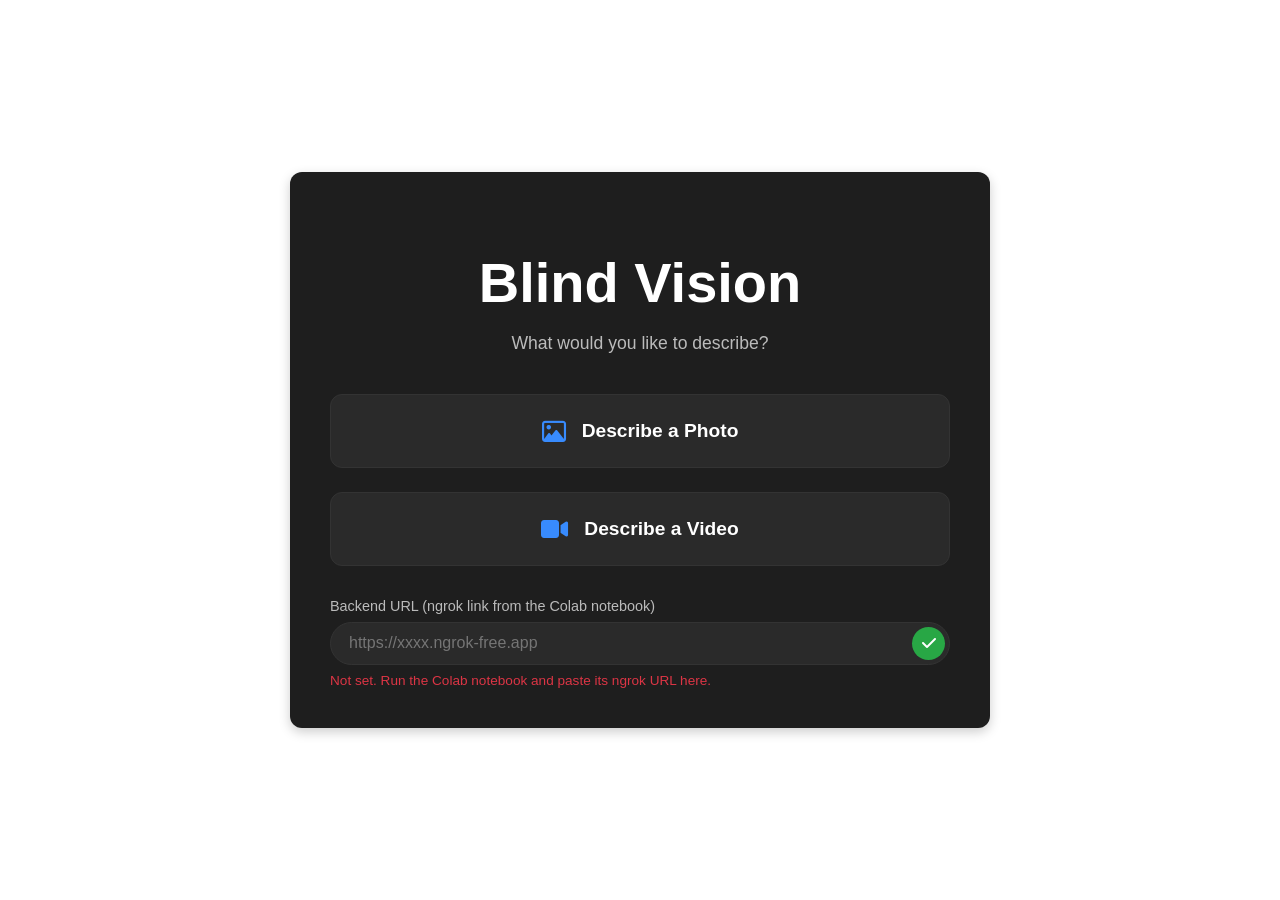
<file: frontend/index.html>
<!DOCTYPE html>
<html lang="en">
  <head>
    <meta charset="UTF-8" />
    <meta name="viewport" content="width=device-width, initial-scale=1.0" />
    <title>Blind Vision</title>
    <link
      rel="stylesheet"
      href="https://cdnjs.cloudflare.com/ajax/libs/font-awesome/6.4.0/css/all.min.css"
    />
    <link rel="stylesheet" href="style.css" />
    <script src="script.js" defer></script>
  </head>
  <body>
    <div class="container">
      <!-- Initial Choice Screen -->
      <div id="choiceScreen">
        <div class="header">
          <h1 class="title">Blind Vision</h1>
          <p class="subtitle">What would you like to describe?</p>
        </div>
        <div class="choice-wrapper">
          <button id="selectPhotoButton" class="choice-button">
            <i class="fa-regular fa-image"></i>
            <span>Describe a Photo</span>
          </button>
          <button id="selectVideoButton" class="choice-button">
            <i class="fas fa-video"></i>
            <span>Describe a Video</span>
          </button>
        </div>

        <!-- Backend URL (ngrok link from the Colab notebook) -->
        <div class="backend-setting">
          <label for="backendUrlInput" class="backend-label"
            >Backend URL (ngrok link from the Colab notebook)</label
          >
          <div class="input-wrapper backend-input-wrapper">
            <input
              type="url"
              id="backendUrlInput"
              class="follow-up-input"
              placeholder="https://xxxx.ngrok-free.app"
              autocomplete="off"
              autocapitalize="off"
              spellcheck="false"
            />
            <button
              id="saveBackendUrlButton"
              class="ask-button"
              title="Save backend URL"
            >
              <i class="fas fa-check"></i>
            </button>
          </div>
          <p id="backendUrlStatus" class="backend-status" aria-live="polite"></p>
        </div>
      </div>

      <!-- Main App Screen -->
      <div id="appScreen" class="app-screen hidden">
        <div class="app-header">
          <button id="backButton" class="back-button" title="Go Back">
            <i class="fas fa-arrow-left"></i>
          </button>
          <h2 id="appTitle"></h2>
        </div>

        <div class="video-container">
          <video id="videoFeed" autoplay playsinline></video>
          <img id="capturedImage" class="hidden" />
          <div id="recordingIndicator" class="recording-indicator hidden">
            <i class="fas fa-circle"></i> REC
          </div>
        </div>

        <div class="controls">
          <button id="mainActionButton" class="action-button" disabled></button>
        </div>

        <div id="chat-container" class="chat-container"></div>

        <div id="followUpSection" class="follow-up-section hidden">
          <div class="input-wrapper">
            <input
              type="text"
              id="followUpInput"
              class="follow-up-input"
              placeholder="Ask a follow-up..."
            />
            <button id="micButton" class="mic-button" title="Ask with voice">
              <i class="fas fa-microphone"></i>
            </button>
          </div>
          <button
            id="stopAudioButton"
            class="stop-audio-button hidden"
            title="Stop Speaking"
          >
            <i class="fas fa-stop-circle"></i>
          </button>
          <button id="askFollowUpButton" class="ask-button" title="Send">
            <i class="fas fa-paper-plane"></i>
          </button>
        </div>
      </div>
    </div>

    <canvas id="canvas" class="hidden"></canvas>
  </body>
</html>
</file>
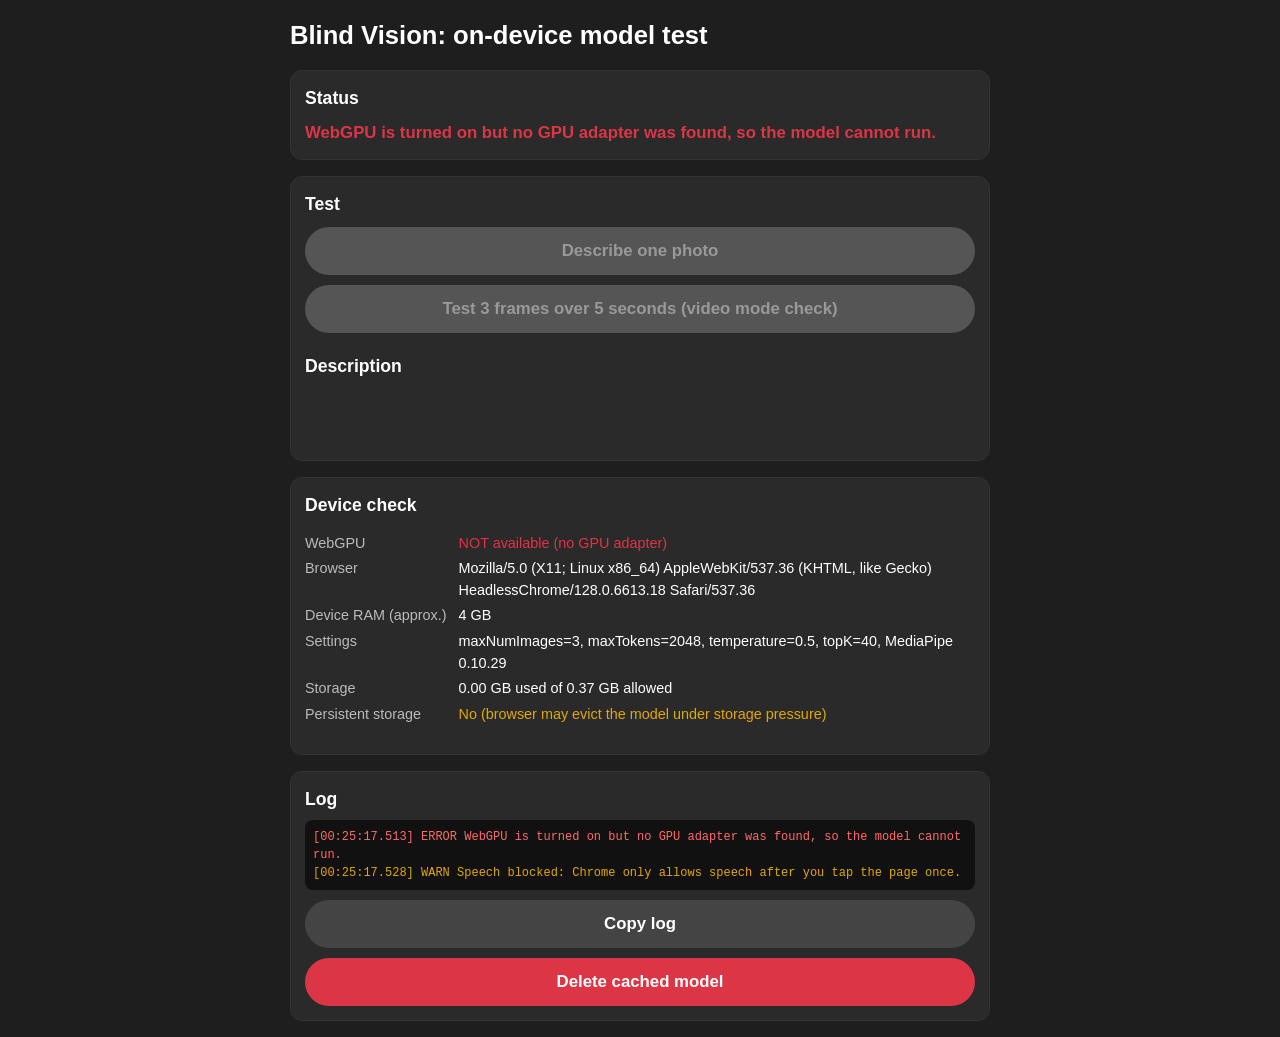
<file: frontend/model-test.html>
<!DOCTYPE html>
<html lang="en">
  <head>
    <meta charset="UTF-8" />
    <meta name="viewport" content="width=device-width, initial-scale=1.0" />
    <title>Blind Vision Model Test</title>
    <style>
      :root {
        --bg: #1e1e1e;
        --panel: #2a2a2a;
        --border: #333;
        --text: #ffffff;
        --muted: #bbbbbb;
        --blue: #388bfd;
        --green: #28a745;
        --red: #dc3545;
        --amber: #e0a800;
      }
      * {
        box-sizing: border-box;
      }
      body {
        margin: 0;
        padding: 16px;
        background: var(--bg);
        color: var(--text);
        font-family: "Segoe UI", "Roboto", "Helvetica Neue", Arial, sans-serif;
        line-height: 1.5;
      }
      main {
        max-width: 700px;
        margin: 0 auto;
        display: flex;
        flex-direction: column;
        gap: 16px;
      }
      h1 {
        font-size: 1.6rem;
        margin: 0;
      }
      h2 {
        font-size: 1.1rem;
        margin: 0 0 8px;
      }
      section {
        background: var(--panel);
        border: 1px solid var(--border);
        border-radius: 12px;
        padding: 14px;
      }
      .rows {
        display: grid;
        grid-template-columns: max-content 1fr;
        gap: 4px 12px;
        font-size: 0.9rem;
        word-break: break-word;
      }
      .rows dt {
        color: var(--muted);
      }
      .rows dd {
        margin: 0;
      }
      .ok {
        color: var(--green);
      }
      .warn {
        color: var(--amber);
      }
      .bad {
        color: var(--red);
      }
      #status {
        font-size: 1.05rem;
        font-weight: 600;
      }
      progress {
        width: 100%;
        height: 14px;
        margin-top: 8px;
      }
      button,
      .file-label {
        display: block;
        width: 100%;
        margin-top: 10px;
        padding: 14px;
        border: none;
        border-radius: 30px;
        background: var(--blue);
        color: #fff;
        font-size: 1.05rem;
        font-weight: 700;
        text-align: center;
        cursor: pointer;
      }
      button.secondary {
        background: #444;
      }
      button.danger {
        background: var(--red);
      }
      button:disabled {
        background: #555;
        color: #999;
        cursor: not-allowed;
      }
      .file-label input {
        display: none;
      }
      video,
      #preview canvas {
        display: block;
        width: 100%;
        max-height: 50vh;
        object-fit: contain;
        background: #000;
        border-radius: 8px;
      }
      #preview {
        display: flex;
        gap: 6px;
        margin-top: 8px;
      }
      #preview canvas {
        flex: 1;
        min-width: 0;
      }
      #output {
        white-space: pre-wrap;
        font-size: 1.05rem;
        min-height: 2em;
      }
      #log {
        font-family: ui-monospace, Menlo, Consolas, monospace;
        font-size: 0.75rem;
        max-height: 40vh;
        overflow-y: auto;
        white-space: pre-wrap;
        word-break: break-word;
        background: #111;
        border-radius: 8px;
        padding: 8px;
      }
      .log-warn {
        color: var(--amber);
      }
      .log-error {
        color: #ff6b6b;
      }
      .hidden {
        display: none !important;
      }
      .note {
        color: var(--muted);
        font-size: 0.85rem;
        margin: 6px 0 0;
      }
    </style>
  </head>
  <body>
    <main>
      <h1>Blind Vision: on-device model test</h1>

      <section aria-labelledby="statusHeading">
        <h2 id="statusHeading">Status</h2>
        <div id="status" role="status" aria-live="polite">Starting…</div>
        <progress id="progress" class="hidden" max="100" value="0"></progress>
        <label id="pickLabel" class="file-label hidden">
          Pick the model file (.litertlm)
          <input id="modelFile" type="file" />
        </label>
        <p id="pickNote" class="note hidden">
          Pick <b>gemma-3n-E2B-it-int4-Web.litertlm</b> (about 3 GB). It is
          copied into this site's private storage once, so you only do this one
          time.
        </p>
      </section>

      <section aria-labelledby="testHeading">
        <h2 id="testHeading">Test</h2>
        <video id="video" class="hidden" autoplay playsinline muted></video>
        <button id="photoBtn" disabled>Describe one photo</button>
        <button id="framesBtn" class="secondary" disabled>
          Test 3 frames over 5 seconds (video mode check)
        </button>
        <div id="preview"></div>
        <h2 style="margin-top: 12px">Description</h2>
        <div id="output" aria-live="polite"></div>
        <dl class="rows" id="timings" style="margin-top: 10px"></dl>
      </section>

      <section aria-labelledby="deviceHeading">
        <h2 id="deviceHeading">Device check</h2>
        <dl class="rows" id="device"></dl>
      </section>

      <section aria-labelledby="logHeading">
        <h2 id="logHeading">Log</h2>
        <div id="log"></div>
        <button id="copyLogBtn" class="secondary">Copy log</button>
        <button id="deleteBtn" class="danger">Delete cached model</button>
      </section>
    </main>

    <!-- On-page logger. Classic script so it is installed before the module runs. -->
    <script>
      (function () {
        const MAX_LINES = 400;
        const lines = [];
        const box = document.getElementById("log");

        function format(value) {
          if (value instanceof Error) return value.stack || value.message;
          if (value && typeof value === "object") {
            if ("message" in value) return String(value.message);
            try {
              return JSON.stringify(value);
            } catch {
              return String(value);
            }
          }
          return String(value);
        }

        function add(level, args) {
          const time = new Date().toISOString().slice(11, 23);
          const text = `[${time}] ${level.toUpperCase()} ${Array.from(args)
            .map(format)
            .join(" ")}`;
          lines.push(text);
          if (lines.length > MAX_LINES) lines.shift();
          const div = document.createElement("div");
          div.className = "log-" + level;
          div.textContent = text;
          box.appendChild(div);
          while (box.childElementCount > MAX_LINES) box.firstChild.remove();
          box.scrollTop = box.scrollHeight;
        }

        for (const level of ["log", "info", "warn", "error"]) {
          const original = console[level].bind(console);
          console[level] = (...args) => {
            original(...args);
            add(level, args);
          };
        }
        window.addEventListener("error", (e) =>
          add("error", [
            "Uncaught: " +
              (e.error ? e.error.stack || e.error.message : e.message),
          ])
        );
        window.addEventListener("unhandledrejection", (e) =>
          add("error", ["Unhandled promise rejection:", e.reason])
        );
        window.bvLogLines = lines;
      })();
    </script>

    <script type="module">
      // --- Settings ---
      const MEDIAPIPE_VERSION = "0.10.29";
      const GENAI_URL = `https://cdn.jsdelivr.net/npm/@mediapipe/tasks-genai@${MEDIAPIPE_VERSION}/genai_bundle.mjs`;
      const WASM_URL = `https://cdn.jsdelivr.net/npm/@mediapipe/tasks-genai@${MEDIAPIPE_VERSION}/wasm`;
      const MODEL_FILE_NAME = "gemma-3n-E2B-it-int4-Web.litertlm";
      const EXPECTED_MODEL_BYTES = 3038117888;
      const META_KEY = "bv-model-meta";
      const STAGE_KEY = "bv-test-stage";
      const MAX_IMAGE_SIDE = 768;
      const MIN_GPU_BUFFER = 524550144; // MediaPipe warns below this

      // URL overrides for debugging on the phone, e.g. ?images=1&tokens=1024
      const params = new URLSearchParams(location.search);
      const MAX_NUM_IMAGES = clampInt(params.get("images"), 3, 1, 5);
      const MAX_TOKENS = clampInt(params.get("tokens"), 2048, 256, 4096);
      const TEMPERATURE = 0.5;
      const TOP_K = 40;

      const PHOTO_PROMPT = `You are the eyes of a blind person pointing their phone camera at what is in front of them. Your answer will be read aloud.
- First mention anything that matters for safety: steps, obstacles, vehicles, doors, people close by. Skip this if there is nothing.
- Then describe the scene in 2-3 short, plain sentences.
- Say where things are relative to the user: ahead, left, right, near, far.
- If there is readable text (signs, labels, screens), read it exactly.
- If the image is blurry, dark, or the subject is cut off, say so and tell them how to move the camera.
- Only describe what you can actually see. If unsure, say so.
- Do not say "the image shows". No lists or markdown.`;
      const VIDEO_EXTRA =
        "These are frames from a few seconds of video, in time order. Describe what is happening and what moved or changed.";

      // --- Elements ---
      const $ = (id) => document.getElementById(id);
      const statusEl = $("status");
      const progressEl = $("progress");
      const pickLabel = $("pickLabel");
      const pickNote = $("pickNote");
      const fileInput = $("modelFile");
      const video = $("video");
      const photoBtn = $("photoBtn");
      const framesBtn = $("framesBtn");
      const previewEl = $("preview");
      const outputEl = $("output");
      const timingsEl = $("timings");
      const deviceEl = $("device");

      // --- State ---
      let llm = null;
      let genai = null; // the imported MediaPipe module
      let busy = false;
      let lastSpokenStep = -1;
      let modelLoadMs = null;
      const speechErrorsSeen = new Set();

      // --- Small helpers ---
      function clampInt(value, fallback, min, max) {
        const n = parseInt(value, 10);
        return Number.isFinite(n) ? Math.min(max, Math.max(min, n)) : fallback;
      }

      function gb(bytes) {
        return (bytes / 1024 ** 3).toFixed(2) + " GB";
      }

      function seconds(ms) {
        return (ms / 1000).toFixed(1) + " s";
      }

      function speak(text) {
        if (!("speechSynthesis" in window)) return;
        window.speechSynthesis.cancel();
        const u = new SpeechSynthesisUtterance(text);
        u.lang = "en-US";
        u.onerror = (e) => {
          if (e.error === "interrupted" || e.error === "canceled") return;
          if (speechErrorsSeen.has(e.error)) return; // warn once per kind
          speechErrorsSeen.add(e.error);
          console.warn(
            e.error === "not-allowed"
              ? "Speech blocked: Chrome only allows speech after you tap the page once."
              : `Speech failed (${e.error}).`
          );
        };
        window.speechSynthesis.speak(u);
      }

      function setStatus(text, { say = false, level = "" } = {}) {
        statusEl.textContent = text;
        statusEl.className = level;
        if (say) speak(text);
      }

      function fail(text, error) {
        console.error(text, error ?? "");
        const detail = error?.message ? ` ${error.message}` : "";
        setStatus(text + detail, { level: "bad" });
        speak(text);
        progressEl.classList.add("hidden");
      }

      // Shows a progress bar and speaks it at every 25%.
      function showProgress(label, done, total) {
        const pct = Math.min(100, Math.floor((done / total) * 100));
        progressEl.classList.remove("hidden");
        progressEl.value = pct;
        statusEl.textContent = `${label}: ${pct}% (${gb(done)} of ${gb(total)})`;
        statusEl.className = "";
        const step = Math.floor(pct / 25);
        if (step !== lastSpokenStep) {
          lastSpokenStep = step;
          speak(`${label}, ${step * 25} percent`);
        }
      }

      function addRow(dl, label, value, level = "") {
        const dt = document.createElement("dt");
        dt.textContent = label;
        const dd = document.createElement("dd");
        dd.textContent = value;
        if (level) dd.className = level;
        dl.append(dt, dd);
      }

      // Remembers what we were doing, so after a crash (tab killed for
      // memory) the next page load can say where it died.
      function markStage(stage) {
        try {
          if (stage) {
            localStorage.setItem(
              STAGE_KEY,
              JSON.stringify({ stage, at: new Date().toISOString() })
            );
          } else {
            localStorage.removeItem(STAGE_KEY);
          }
        } catch {}
      }

      function readJson(key) {
        try {
          return JSON.parse(localStorage.getItem(key));
        } catch {
          return null;
        }
      }

      // Keeps the screen on during long copy/load steps, so Android does
      // not suspend the tab.
      async function keepAwake() {
        try {
          return await navigator.wakeLock?.request("screen");
        } catch (e) {
          console.warn("Wake lock not available:", e.message);
          return null;
        }
      }

      function setBusy(value) {
        busy = value;
        const ready = !!llm && !busy;
        photoBtn.disabled = !ready;
        framesBtn.disabled = !ready;
        fileInput.disabled = busy;
      }

      // --- Device check ---
      async function checkWebGPU() {
        if (!window.isSecureContext) {
          addRow(deviceEl, "WebGPU", "Page is not HTTPS, WebGPU is off", "bad");
          return "WebGPU needs HTTPS. Open the https address of this page.";
        }
        if (!("gpu" in navigator)) {
          addRow(
            deviceEl,
            "WebGPU",
            "NOT available (navigator.gpu missing). Needs Chrome 121+ on Android 12+.",
            "bad"
          );
          return "WebGPU is not available on this browser, so the model cannot run. Use an up to date Chrome on Android 12 or newer.";
        }
        let adapter;
        try {
          adapter = await navigator.gpu.requestAdapter({
            powerPreference: "high-performance",
          });
        } catch (e) {
          console.error("requestAdapter failed:", e);
        }
        if (!adapter) {
          addRow(deviceEl, "WebGPU", "NOT available (no GPU adapter)", "bad");
          return "WebGPU is turned on but no GPU adapter was found, so the model cannot run.";
        }
        addRow(deviceEl, "WebGPU", "Available", "ok");

        let info = adapter.info;
        if (!info && adapter.requestAdapterInfo) {
          try {
            info = await adapter.requestAdapterInfo();
          } catch {}
        }
        if (info) {
          const desc = [info.vendor, info.architecture, info.device, info.description]
            .filter(Boolean)
            .join(" / ");
          addRow(deviceEl, "GPU", desc || "(not reported)");
        }

        const f16 = adapter.features.has("shader-f16");
        addRow(
          deviceEl,
          "shader-f16",
          f16 ? "Yes" : "No (MediaPipe needs it)",
          f16 ? "ok" : "bad"
        );
        const maxBuf = adapter.limits.maxBufferSize;
        const maxBind = adapter.limits.maxStorageBufferBindingSize;
        addRow(
          deviceEl,
          "maxBufferSize",
          `${(maxBuf / 1024 ** 2).toFixed(0)} MB`,
          maxBuf >= MIN_GPU_BUFFER ? "ok" : "warn"
        );
        addRow(
          deviceEl,
          "maxStorageBufferBindingSize",
          `${(maxBind / 1024 ** 2).toFixed(0)} MB`,
          maxBind >= MIN_GPU_BUFFER ? "ok" : "warn"
        );
        if (maxBuf < MIN_GPU_BUFFER || maxBind < MIN_GPU_BUFFER) {
          console.warn(
            `GPU buffer limits are below the ${(MIN_GPU_BUFFER / 1024 ** 2).toFixed(0)} MB MediaPipe usually needs. Loading may fail.`
          );
        }
        return f16
          ? null
          : "This GPU does not support 16-bit shaders (shader-f16), which the model needs.";
      }

      async function showDeviceInfo() {
        addRow(deviceEl, "Browser", navigator.userAgent);
        addRow(
          deviceEl,
          "Device RAM (approx.)",
          navigator.deviceMemory ? `${navigator.deviceMemory} GB` : "unknown"
        );
        addRow(
          deviceEl,
          "Settings",
          `maxNumImages=${MAX_NUM_IMAGES}, maxTokens=${MAX_TOKENS}, temperature=${TEMPERATURE}, topK=${TOP_K}, MediaPipe ${MEDIAPIPE_VERSION}`
        );
        try {
          const est = await navigator.storage.estimate();
          addRow(
            deviceEl,
            "Storage",
            `${gb(est.usage)} used of ${gb(est.quota)} allowed`
          );
          const persisted = await navigator.storage.persisted();
          addRow(
            deviceEl,
            "Persistent storage",
            persisted ? "Yes" : "No (browser may evict the model under storage pressure)",
            persisted ? "ok" : "warn"
          );
        } catch (e) {
          addRow(deviceEl, "Storage", "Storage API error: " + e.message, "bad");
        }
      }

      // --- Model file in OPFS ---
      async function getCachedModelFile() {
        const root = await navigator.storage.getDirectory();
        let handle;
        try {
          handle = await root.getFileHandle(MODEL_FILE_NAME);
        } catch {
          return null; // not cached yet
        }
        const file = await handle.getFile();
        const meta = readJson(META_KEY);
        const expected = meta?.size ?? EXPECTED_MODEL_BYTES;
        if (file.size !== expected) {
          console.warn(
            `Cached model has ${file.size} bytes, expected ${expected}. Deleting it.`
          );
          await root.removeEntry(MODEL_FILE_NAME).catch(() => {});
          return null;
        }
        return file;
      }

      // A .litertlm file starts with the ASCII bytes "LITERTLM" (bytes 0-7),
      // per LiteRT-LM's litertlm_core.py and MediaPipe's own format check.
      const LITERTLM_MAGIC = "LITERTLM";
      const MIN_MODEL_BYTES = 1024 ** 3; // anything under 1 GB is not this model

      function describeBytes(bytes) {
        const hex = [...bytes].map((b) => b.toString(16).padStart(2, "0")).join(" ");
        const ascii = [...bytes]
          .map((b) => (b >= 32 && b < 127 ? String.fromCharCode(b) : "."))
          .join("");
        return `${bytes.length} bytes\n  hex:   ${hex}\n  ascii: ${ascii}`;
      }

      // Reads the first 32 bytes, logs them, and returns whether the magic
      // matched. Tries file.slice() first, then the file stream, so the log
      // shows if one of the two read paths misbehaves on this phone.
      async function checkHeader(file) {
        let head = null;
        try {
          head = new Uint8Array(await file.slice(0, 32).arrayBuffer());
          console.log("First bytes via slice():", describeBytes(head));
        } catch (e) {
          console.warn("Reading the first bytes via slice() failed:", e.message);
        }
        if (!head || head.length < 8) {
          try {
            const reader = file.stream().getReader();
            const { value } = await reader.read();
            reader.cancel().catch(() => {});
            head = value ? value.subarray(0, 32) : new Uint8Array(0);
            console.log("First bytes via stream():", describeBytes(head));
          } catch (e) {
            console.warn("Reading the first bytes via stream() failed:", e.message);
          }
        }
        const magic = head ? new TextDecoder().decode(head.subarray(0, 8)) : "";
        const ok = magic === LITERTLM_MAGIC;
        if (ok) console.log(`Header OK: starts with "${LITERTLM_MAGIC}".`);
        return ok;
      }

      async function copyToOpfs(file) {
        const est = await navigator.storage.estimate();
        const free = est.quota - est.usage;
        if (free < file.size + 100 * 1024 ** 2) {
          throw new Error(
            `Not enough browser storage: ${gb(free)} free, the model needs ${gb(file.size)}. Free up phone storage and try again.`
          );
        }

        const root = await navigator.storage.getDirectory();
        await root.removeEntry(MODEL_FILE_NAME).catch(() => {});
        const handle = await root.getFileHandle(MODEL_FILE_NAME, { create: true });
        try {
          // createWritable writes to a temporary file and only replaces the
          // real one when the stream closes, so a cut-off copy leaves nothing
          // half-written behind.
          const writable = await handle.createWritable();
          let copied = 0;
          lastSpokenStep = -1;
          const counter = new TransformStream({
            transform(chunk, controller) {
              copied += chunk.byteLength;
              showProgress("Copying model", copied, file.size);
              controller.enqueue(chunk);
            },
          });
          await file.stream().pipeThrough(counter).pipeTo(writable);
        } catch (e) {
          await root.removeEntry(MODEL_FILE_NAME).catch(() => {});
          throw e;
        }
        localStorage.setItem(
          META_KEY,
          JSON.stringify({ name: file.name, size: file.size, savedAt: Date.now() })
        );
        return handle.getFile();
      }

      async function onModelPicked() {
        const picked = fileInput.files?.[0];
        fileInput.value = "";
        if (!picked || busy) return;
        console.log(`Picked "${picked.name}", ${picked.size} bytes`);

        if (picked.size < MIN_MODEL_BYTES) {
          fail(
            `That file is only ${gb(picked.size)}, too small to be the model. Please pick gemma-3n-E2B-it-int4-Web.litertlm (about 2.8 GB).`
          );
          return;
        }
        if (!/\.litertlm$/i.test(picked.name)) {
          console.warn(`File name does not end in .litertlm. Continuing anyway.`);
        }
        if (!(await checkHeader(picked))) {
          console.warn(
            `Header does not start with "${LITERTLM_MAGIC}" (see bytes above). Continuing anyway; MediaPipe will report an error if the file is wrong.`
          );
        }
        if (picked.size !== EXPECTED_MODEL_BYTES) {
          console.warn(
            `File size ${picked.size} differs from the known size ${EXPECTED_MODEL_BYTES}. Continuing anyway.`
          );
        }

        setBusy(true);
        const lock = await keepAwake();
        try {
          // Ask for persistent storage (helps keep the 3 GB file from being
          // evicted). Chrome decides on its own; it is fine if it says no.
          const persisted = await navigator.storage.persist().catch(() => false);
          console.log("navigator.storage.persist() ->", persisted);

          markStage("copying model to storage");
          const t0 = performance.now();
          const file = await copyToOpfs(picked);
          markStage(null);
          console.log(`Copied to private storage in ${seconds(performance.now() - t0)}`);
          pickLabel.classList.add("hidden");
          pickNote.classList.add("hidden");
          await loadModel(file);
        } catch (e) {
          markStage(null);
          fail("Copying the model failed.", e);
        } finally {
          lock?.release().catch(() => {});
          setBusy(false);
        }
      }

      // --- Model loading ---
      async function loadModel(file) {
        setBusy(true);
        const lock = await keepAwake();
        markStage("loading model into the GPU");
        lastSpokenStep = -1;
        let reader = null;
        let loading = true; // stops progress updates once loading ends
        try {
          setStatus("Loading MediaPipe…", { say: true });
          const tImport = performance.now();
          genai ??= await import(GENAI_URL);
          const fileset = await genai.FilesetResolver.forGenAiTasks(WASM_URL);
          console.log(`MediaPipe + WASM ready in ${seconds(performance.now() - tImport)}`);

          // Stream the file in chunks. Never read 3 GB into one buffer.
          let read = 0;
          const counter = new TransformStream({
            transform(chunk, controller) {
              read += chunk.byteLength;
              if (loading) showProgress("Loading model", read, file.size);
              controller.enqueue(chunk);
            },
          });
          reader = file.stream().pipeThrough(counter).getReader();

          const t0 = performance.now();
          llm = await genai.LlmInference.createFromOptions(fileset, {
            baseOptions: { modelAssetBuffer: reader },
            maxTokens: MAX_TOKENS,
            maxNumImages: MAX_NUM_IMAGES,
            topK: TOP_K,
            temperature: TEMPERATURE,
          });
          const loadMs = performance.now() - t0;
          modelLoadMs = loadMs;
          markStage(null);

          progressEl.classList.add("hidden");
          addRow(timingsEl, "Model load", seconds(loadMs));
          console.log(`Model loaded in ${seconds(loadMs)} (${gb(read)} streamed)`);
          setStatus(`Model ready (loaded in ${seconds(loadMs)}).`, { level: "ok" });
          speak("Model ready.");
          await startCamera();
        } catch (e) {
          markStage(null);
          llm = null;
          loading = false;
          reader?.cancel().catch(() => {});
          fail("Model loading failed.", e);
          // Let the user pick the file again (this replaces the saved copy).
          pickLabel.classList.remove("hidden");
          pickNote.classList.remove("hidden");
        } finally {
          loading = false;
          lock?.release().catch(() => {});
          setBusy(false);
        }
      }

      // --- Camera ---
      async function startCamera() {
        try {
          const stream = await navigator.mediaDevices.getUserMedia({
            video: {
              facingMode: { ideal: "environment" },
              width: { ideal: 1280 },
              height: { ideal: 720 },
            },
            audio: false,
          });
          video.srcObject = stream;
          video.classList.remove("hidden");
          await video.play().catch(() => {});
        } catch (e) {
          fail("Could not open the camera. Allow camera access and reload.", e);
        }
      }

      // Grabs the current video frame, scaled so the longest side is at most 768 px.
      function captureFrame() {
        const vw = video.videoWidth;
        const vh = video.videoHeight;
        if (!vw || !vh) throw new Error("Camera is not ready yet.");
        const scale = Math.min(1, MAX_IMAGE_SIDE / Math.max(vw, vh));
        const canvas = document.createElement("canvas");
        canvas.width = Math.round(vw * scale);
        canvas.height = Math.round(vh * scale);
        canvas.getContext("2d").drawImage(video, 0, 0, canvas.width, canvas.height);
        return canvas;
      }

      // --- Generation ---
      function stripMarkdown(text) {
        return text
          .replace(/<end_of_turn>/g, "")
          .replace(/```[\s\S]*?```/g, "")
          .replace(/`([^`]*)`/g, "$1")
          .replace(/^\s{0,3}#{1,6}\s+/gm, "")
          .replace(/(\*\*|__)(.*?)\1/g, "$2")
          .replace(/^\s*[-*+•]\s+/gm, "")
          .replace(/^\s*\d+[.)]\s+/gm, "")
          .replace(/\*([^*\n]+)\*/g, "$1")
          .replace(/\b_([^_\n]+)_\b/g, "$1")
          .replace(/[*#]/g, "")
          .replace(/\n{2,}/g, "\n")
          .trim();
      }

      async function describe(frames, systemPrompt, request) {
        setBusy(true);
        outputEl.textContent = "";
        timingsEl.replaceChildren();
        if (modelLoadMs !== null) addRow(timingsEl, "Model load", seconds(modelLoadMs));
        previewEl.replaceChildren(...frames);

        const query = ["<start_of_turn>user\n", systemPrompt + "\n\n"];
        for (const frame of frames) query.push({ imageSource: frame });
        query.push(`\n${request}<end_of_turn>\n<start_of_turn>model\n`);

        try {
          const promptTokens = llm.sizeInTokens(query);
          addRow(
            timingsEl,
            "Prompt size",
            `${promptTokens ?? "?"} tokens (limit ${MAX_TOKENS} incl. answer)`
          );
        } catch (e) {
          console.warn("sizeInTokens failed:", e.message);
        }

        setStatus(`Describing ${frames.length} image(s)…`, { say: true });
        markStage(`generating with ${frames.length} image(s)`);
        const t0 = performance.now();
        let firstTokenAt = null;
        let raw = "";
        try {
          await llm.generateResponse(query, (partial) => {
            if (partial && firstTokenAt === null) firstTokenAt = performance.now();
            raw += partial;
            outputEl.textContent = stripMarkdown(raw);
          });
          const end = performance.now();
          markStage(null);

          const text = stripMarkdown(raw);
          outputEl.textContent = text || "(empty answer)";
          let outTokens = null;
          try {
            outTokens = llm.sizeInTokens(raw);
          } catch {}
          if (firstTokenAt !== null) {
            addRow(timingsEl, "Time to first word", seconds(firstTokenAt - t0));
          }
          addRow(timingsEl, "Total generation", seconds(end - t0));
          if (outTokens && firstTokenAt !== null && end > firstTokenAt) {
            const rate = outTokens / ((end - firstTokenAt) / 1000);
            addRow(timingsEl, "Answer", `${outTokens} tokens, ${rate.toFixed(1)} tokens/s`);
          }
          console.log(`Generation done in ${seconds(end - t0)}`);
          setStatus("Done.", { level: "ok" });
          speak(text || "The model returned an empty answer.");
        } catch (e) {
          markStage(null);
          fail("Generating the description failed.", e);
        } finally {
          setBusy(false);
        }
      }

      async function onPhoto() {
        if (!llm || busy) return;
        try {
          const frame = captureFrame();
          await describe([frame], PHOTO_PROMPT, "What is in front of me?");
        } catch (e) {
          fail("Capture failed.", e);
        }
      }

      async function onFrames() {
        if (!llm || busy) return;
        if (MAX_NUM_IMAGES < 3) {
          fail(`This test needs 3 images, but maxNumImages is ${MAX_NUM_IMAGES}. Remove ?images= from the URL.`);
          return;
        }
        setBusy(true);
        setStatus("Recording for 5 seconds…", { say: true });
        try {
          const frames = [];
          for (const delay of [0, 2500, 2500]) {
            await new Promise((r) => setTimeout(r, delay));
            frames.push(captureFrame());
          }
          setBusy(false);
          await describe(
            frames,
            PHOTO_PROMPT + "\n" + VIDEO_EXTRA,
            "What is happening in front of me?"
          );
        } catch (e) {
          setBusy(false);
          fail("Recording failed.", e);
        }
      }

      async function onDelete() {
        if (busy) return;
        if (!confirm("Delete the cached model? You will need to pick the file again.")) return;
        try {
          llm?.close();
          llm = null;
          const root = await navigator.storage.getDirectory();
          await root.removeEntry(MODEL_FILE_NAME).catch(() => {});
          localStorage.removeItem(META_KEY);
          console.log("Cached model deleted.");
          location.reload();
        } catch (e) {
          fail("Deleting failed.", e);
        }
      }

      async function onCopyLog() {
        const text = [
          ...[...deviceEl.children].map((el) => el.textContent),
          "",
          ...window.bvLogLines,
        ].join("\n");
        try {
          await navigator.clipboard.writeText(text);
          setStatus("Log copied to clipboard.");
        } catch (e) {
          console.warn("Clipboard failed:", e.message);
        }
      }

      // --- Start ---
      async function main() {
        photoBtn.addEventListener("click", onPhoto);
        framesBtn.addEventListener("click", onFrames);
        fileInput.addEventListener("change", onModelPicked);
        $("deleteBtn").addEventListener("click", onDelete);
        $("copyLogBtn").addEventListener("click", onCopyLog);

        const crashed = readJson(STAGE_KEY);
        if (crashed) {
          console.error(
            `The last visit stopped while "${crashed.stage}" (${crashed.at}). The tab was probably killed for using too much memory.`
          );
          markStage(null);
        }

        const gpuProblem = await checkWebGPU();
        await showDeviceInfo();
        if (gpuProblem) {
          fail(gpuProblem);
          return;
        }
        if (!navigator.storage?.getDirectory) {
          fail("This browser has no private file storage (OPFS). Update Chrome.");
          return;
        }

        try {
          setStatus("Looking for a saved model…");
          const cached = await getCachedModelFile();
          if (cached) {
            console.log(`Found saved model (${gb(cached.size)}).`);
            await loadModel(cached);
          } else {
            setStatus("No model saved yet. Pick the model file.", { say: true });
            pickLabel.classList.remove("hidden");
            pickNote.classList.remove("hidden");
          }
        } catch (e) {
          fail("Could not read private storage.", e);
          pickLabel.classList.remove("hidden");
          pickNote.classList.remove("hidden");
        }
      }

      main();
    </script>
  </body>
</html>
</file>
<file: frontend/style.css>
/* Global Styles & Variables  */
:root {
  --primary-bg: #ffffff;
  --secondary-bg: #1e1e1e;
  --tertiary-bg: #2a2a2a;
  --accent-blue: #388bfd;
  --accent-green: #28a745;
  --accent-red: #dc3545;
  --accent-purple: #8a3ffc;
  --primary-text: #ffffff;
  --secondary-text: #bbbbbb;
  --border-color: #333;
  --font-family: "Segoe UI", "Roboto", "Helvetica Neue", Arial, sans-serif;
  --border-radius: 12px;
  --box-shadow: 0 4px 12px rgba(0, 0, 0, 0.2);
}

body {
  font-family: var(--font-family);
  background-color: var(--primary-bg);
  color: var(--primary-text);
  display: flex;
  justify-content: center;
  align-items: center;
  min-height: 100vh;
  margin: 0;
  padding: 1rem;
  box-sizing: border-box;
}

.container {
  width: 100%;
  max-width: 700px;
  margin: 0 auto;
  background-color: var(--secondary-bg);
  border-radius: var(--border-radius);
  box-shadow: var(--box-shadow);
  overflow: hidden;
}

/* --- Utility Classes --- */
.hidden {
  display: none !important;
}

/* --- Choice Screen --- */
#choiceScreen {
  padding: 2.5rem;
  text-align: center;
}

.header .title {
  font-size: 3.5rem;
  font-weight: 700;
  margin-bottom: 0.5rem;
}

.header .subtitle {
  color: var(--secondary-text);
  font-size: 1.1rem;
  margin-bottom: 2.5rem;
}

.choice-wrapper {
  display: grid;
  grid-template-columns: 1fr;
  gap: 1.5rem;
}

.choice-button {
  background-color: var(--tertiary-bg);
  border: 1px solid var(--border-color);
  color: var(--primary-text);
  font-weight: 600;
  padding: 1.5rem;
  border-radius: var(--border-radius);
  font-size: 1.2rem;
  cursor: pointer;
  transition: background-color 0.2s ease, transform 0.2s ease;
  display: flex;
  align-items: center;
  justify-content: center;
  gap: 1rem;
}

.choice-button:hover {
  background-color: #3c3c3c;
  transform: translateY(-3px);
}

.choice-button i {
  font-size: 1.5rem;
  color: var(--accent-blue);
}

/*  Main App Screen  */
.app-screen {
  display: flex;
  flex-direction: column;
  height: 90vh;
  max-height: 850px;
}

.app-header {
  display: flex;
  align-items: center;
  padding: 1rem 1.5rem;
  background-color: var(--tertiary-bg);
  border-bottom: 1px solid var(--border-color);
  flex-shrink: 0;
}

.back-button {
  background: none;
  border: none;
  color: var(--primary-text);
  font-size: 1.5rem;
  cursor: pointer;
  margin-right: 1rem;
}

#appTitle {
  font-size: 1.5rem;
  font-weight: 600;
}

.video-container {
  position: relative;
  background-color: #000;
  flex-shrink: 1;
  min-height: 0;
  display: flex;
  justify-content: center;
  align-items: center;
  overflow: hidden;
}

#videoFeed,
#capturedImage {
  max-width: 100%;
  max-height: 100%;
  object-fit: contain; /* Maintain aspect ratio without cropping */
  display: block;
}

.recording-indicator {
  position: absolute;
  top: 1rem;
  right: 1rem;
  background-color: var(--accent-red);
  color: white;
  font-weight: bold;
  padding: 0.5rem 1rem;
  border-radius: 8px;
  font-size: 1rem;
  display: flex;
  align-items: center;
  gap: 0.5rem;
  animation: pulse-red 1.5s infinite;
}

.controls {
  padding: 1rem;
  text-align: center;
}

.action-button {
  background-color: var(--accent-blue);
  color: white;
  font-weight: 700;
  padding: 1rem 2rem;
  border-radius: 30px;
  font-size: 1.2rem;
  border: none;
  cursor: pointer;
  transition: all 0.3s ease;
  display: inline-flex;
  align-items: center;
  gap: 0.75rem;
}

.action-button:disabled {
  background-color: #555;
  cursor: not-allowed;
}

.action-button.recording {
  background-color: var(--accent-red);
}

/* Chat and Follow-up  */
.chat-container {
  flex-grow: 1;
  padding: 1.5rem;
  overflow-y: auto;
  display: flex;
  flex-direction: column;
  gap: 1rem;
}

.chat-message {
  padding: 1rem 1.5rem;
  border-radius: var(--border-radius);
  max-width: 85%;
  line-height: 1.6;
}

.chat-message.user {
  background-color: var(--accent-blue);
  color: white;
  align-self: flex-end;
  border-bottom-right-radius: 4px;
}

.chat-message.ai {
  background-color: var(--tertiary-bg);
  align-self: flex-start;
  border-bottom-left-radius: 4px;
  position: relative;
}

.chat-message.status {
  background: none;
  color: var(--secondary-text);
  text-align: center;
  align-self: center;
  font-style: italic;
}

.loading-indicator {
  display: flex;
  align-items: center;
  gap: 0.75rem;
}

.loading-indicator .spinner {
  width: 20px;
  height: 20px;
  border: 3px solid rgba(255, 255, 255, 0.3);
  border-top-color: #fff;
  border-radius: 50%;
  animation: spin 1s linear infinite;
}

.follow-up-section {
  display: flex;
  align-items: left;
  padding: 0.5rem;
  gap: 0.3rem;
  border-top: 1px solid var(--border-color);
  background-color: var(--tertiary-bg);
}

.input-wrapper {
  flex-grow: 1;
  display: flex;
  align-items: center;
  background-color: var(--secondary-bg);
  border-radius: 25px;
  padding: 0 0.25rem 0 1rem;
}

.follow-up-input {
  flex-grow: 1;
  background: none;
  border: none;
  color: var(--primary-text);
  font-size: 1rem;
  outline: none;
  min-width: 0;
}

.mic-button {
  background: none;
  border: none;
  color: var(--secondary-text);
  font-size: 1.2rem;
  cursor: pointer;
  padding: 0.6rem;
  flex-shrink: 0;
}

.stop-audio-button,
.ask-button {
  background: var(--accent-red);
  color: white;
  border: none;
  border-radius: 50%;
  width: 33px;
  height: 33px;
  font-size: 1rem;
  cursor: pointer;
  display: flex;
  align-items: center;
  justify-content: center;
  flex-shrink: 0;
}

.ask-button {
  background-color: var(--accent-green);
}

/* Backend URL setting (choice screen) */
.backend-setting {
  margin-top: 2rem;
  text-align: left;
}

.backend-label {
  display: block;
  color: var(--secondary-text);
  font-size: 0.9rem;
  margin-bottom: 0.5rem;
}

.backend-input-wrapper {
  background-color: var(--tertiary-bg);
  border: 1px solid var(--border-color);
  padding: 0.25rem 0.25rem 0.25rem 1rem;
  gap: 0.5rem;
}

.backend-status {
  color: var(--secondary-text);
  font-size: 0.85rem;
  margin: 0.5rem 0 0;
  overflow-wrap: anywhere;
}

.backend-status.missing {
  color: var(--accent-red);
}

/*  Animations  */
@keyframes spin {
  to {
    transform: rotate(360deg);
  }
}

@keyframes pulse-red {
  0%,
  100% {
    box-shadow: 0 0 0 0 rgba(220, 53, 69, 0.7);
  }
  50% {
    box-shadow: 0 0 0 10px rgba(220, 53, 69, 0);
  }
}

/* Media Queries for Responsiveness  */
@media (max-width: 768px) {
  body {
    padding: 0;
    height: 100vh;
  }

  .container {
    height: 100%;
    width: 100%;
    border-radius: 0;
    display: flex;
    flex-direction: column;
  }

  #choiceScreen {
    flex-grow: 1;
    display: flex;
    flex-direction: column;
    justify-content: center;
  }

  .app-screen {
    height: 100%;
    max-height: none;
    flex-grow: 1;
  }

  .video-container {
    flex-grow: 1;
    min-height: 200px;
  }

  .chat-container {
    flex-grow: 1;
    padding: 1rem;
  }

  .header .title {
    font-size: 2.5rem;
  }

  .choice-button {
    padding: 1.2rem;
    font-size: 1rem;
  }
}
</file>
